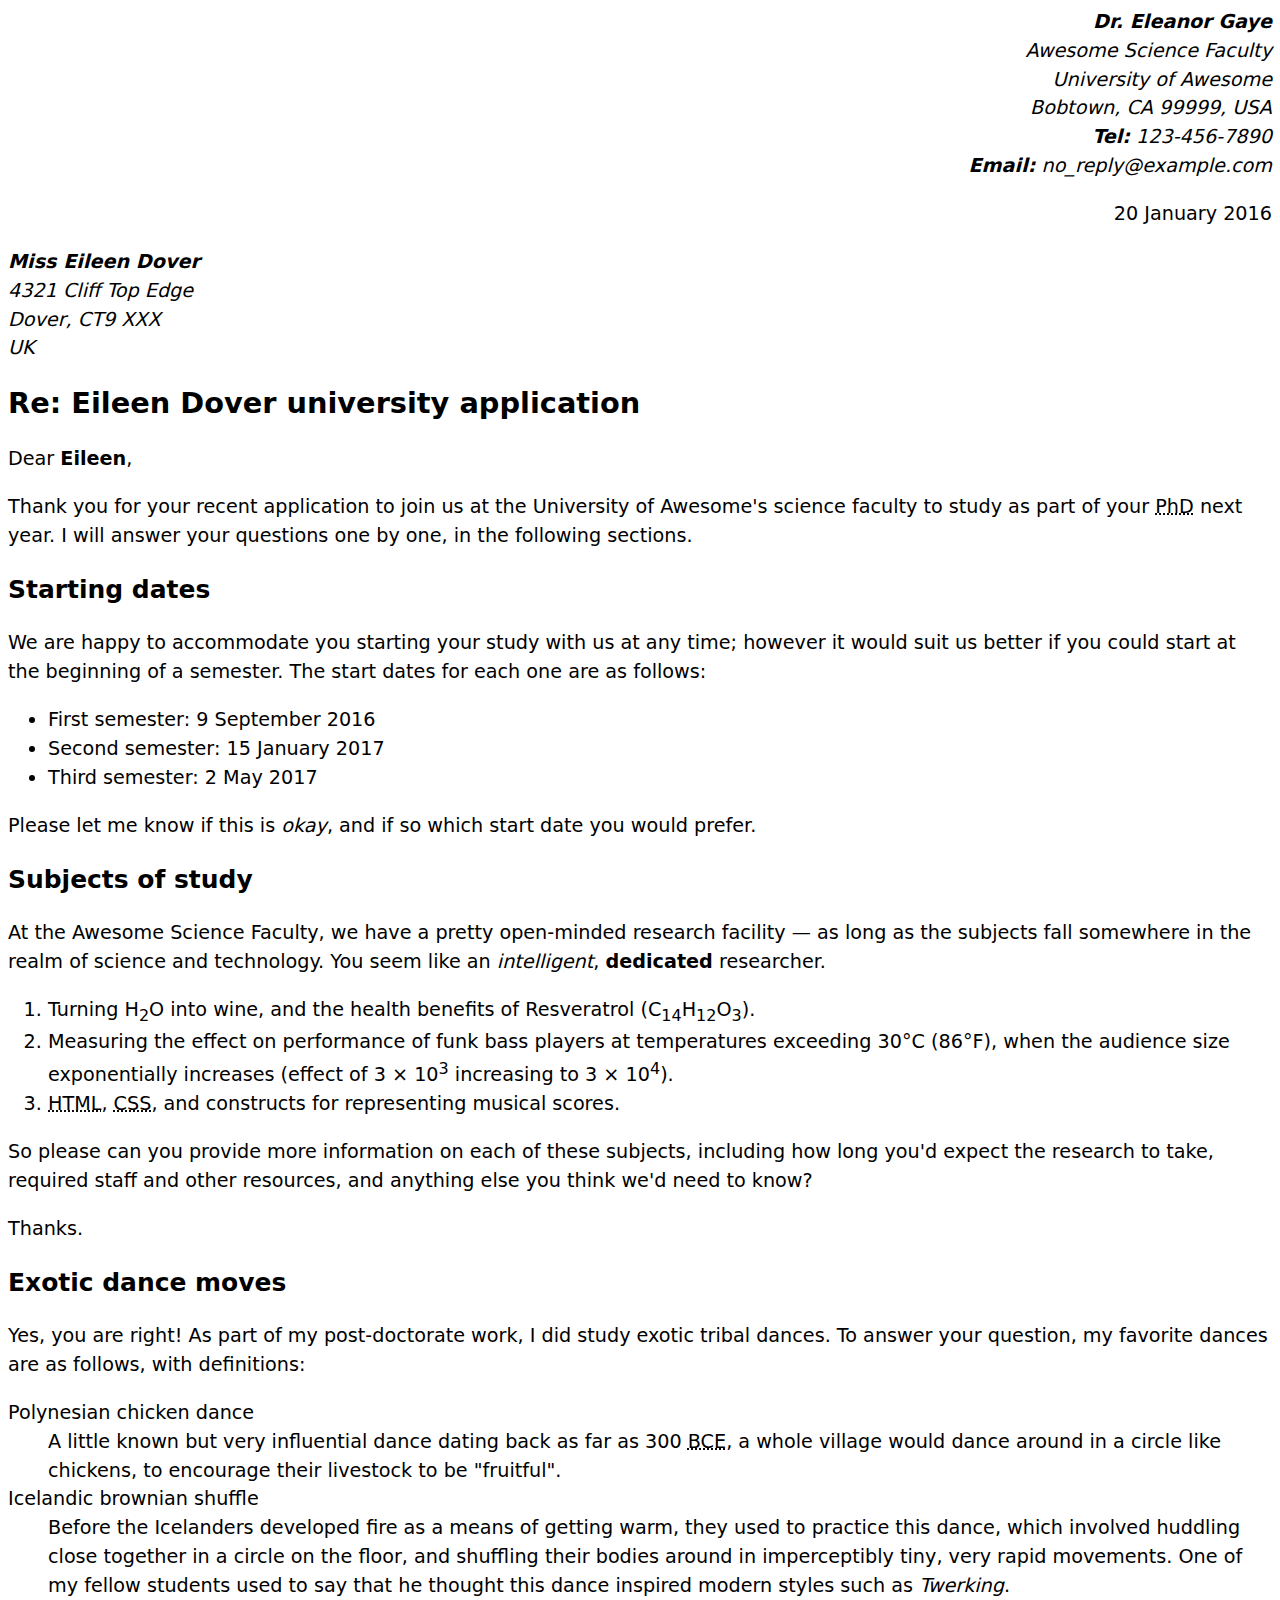
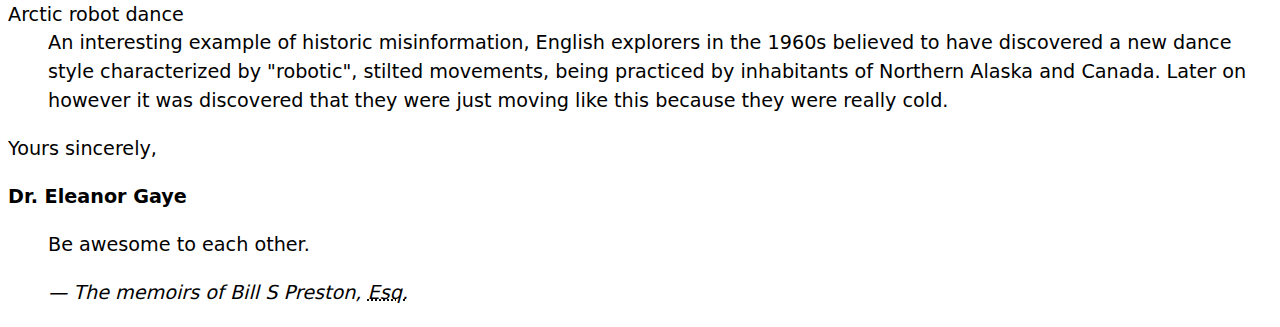
<file: Lab 1/Lab 1 part 1/index.html>
<!DOCTYPE html>
<html lang="en-US">
<head>
  <meta charset="utf-8">
  <meta name="author" content="Dr. Eleanor Gaye">
  <title>Awesome science application correspondence</title>

  <style>
    body {
      font: 1.2em / 1.5 system-ui;
    }

    .sender-column {
      text-align: right;
    }

    h1 {
      font-size: 1.5em;
    }

    h2 {
      font-size: 1.3em;
    }
  </style>

  <!--
  Name: Valerie Oniku
  File: index.html
  Date: 27 January 2026
  Description: Letter with required head metadata and internal CSS added.
  -->

</head>
<body>

  <address class="sender-column">
    <strong>Dr. Eleanor Gaye</strong><br>
    Awesome Science Faculty<br>
    University of Awesome<br>
    Bobtown, CA 99999, USA<br>
    <strong>Tel:</strong> 123-456-7890<br>
    <strong>Email:</strong> no_reply@example.com
  </address>

  <p class="sender-column">
    <time datetime="2016-01-20">20 January 2016</time>
  </p>

  <address>
    <strong>Miss Eileen Dover</strong><br>
    4321 Cliff Top Edge<br>
    Dover, CT9 XXX<br>
    UK
  </address>

  <h1>Re: Eileen Dover university application</h1>

  <p>Dear <strong>Eileen</strong>,</p>

  <p>
    Thank you for your recent application to join us at the University of Awesome's science faculty
    to study as part of your <abbr title="Doctor of Philosophy">PhD</abbr> next year.
    I will answer your questions one by one, in the following sections.
  </p>

  <h2>Starting dates</h2>

  <p>
    We are happy to accommodate you starting your study with us at any time; however it would suit
    us better if you could start at the beginning of a semester.
    The start dates for each one are as follows:
  </p>

  <ul>
    <li>First semester: <time datetime="2016-09-09">9 September 2016</time></li>
    <li>Second semester: <time datetime="2017-01-15">15 January 2017</time></li>
    <li>Third semester: <time datetime="2017-05-02">2 May 2017</time></li>
  </ul>

  <p>Please let me know if this is <em>okay</em>, and if so which start date you would prefer.</p>

  <h2>Subjects of study</h2>

  <p>
    At the Awesome Science Faculty, we have a pretty open-minded research facility — as long as the
    subjects fall somewhere in the realm of science and technology.
    You seem like an <em>intelligent</em>, <strong>dedicated</strong> researcher.
  </p>

  <ol>
    <li>
      Turning H<sub>2</sub>O into wine, and the health benefits of Resveratrol
      (C<sub>14</sub>H<sub>12</sub>O<sub>3</sub>).
    </li>
    <li>
      Measuring the effect on performance of funk bass players at temperatures exceeding 30°C (86°F),
      when the audience size exponentially increases (effect of 3 × 10<sup>3</sup> increasing to
      3 × 10<sup>4</sup>).
    </li>
    <li>
      <abbr title="HyperText Markup Language">HTML</abbr>,
      <abbr title="Cascading Style Sheets">CSS</abbr>, and constructs for representing musical scores.
    </li>
  </ol>

  <p>
    So please can you provide more information on each of these subjects, including how long you'd
    expect the research to take, required staff and other resources, and anything else you think
    we'd need to know?
  </p>

  <p>Thanks.</p>

  <h2>Exotic dance moves</h2>

  <p>
    Yes, you are right! As part of my post-doctorate work, I did study exotic tribal dances.
    To answer your question, my favorite dances are as follows, with definitions:
  </p>

  <dl>
    <dt>Polynesian chicken dance</dt>
    <dd>
      A little known but very influential dance dating back as far as 300
      <abbr title="Before Common Era">BCE</abbr>, a whole village would dance around in a circle like
      chickens, to encourage their livestock to be "fruitful".
    </dd>

    <dt>Icelandic brownian shuffle</dt>
    <dd>
      Before the Icelanders developed fire as a means of getting warm, they used to practice this
      dance, which involved huddling close together in a circle on the floor, and shuffling their
      bodies around in imperceptibly tiny, very rapid movements.
      One of my fellow students used to say that he thought this dance inspired modern styles such as
      <em>Twerking</em>.
    </dd>

    <dt>Arctic robot dance</dt>
    <dd>
      An interesting example of historic misinformation, English explorers in the 1960s believed to
      have discovered a new dance style characterized by "robotic", stilted movements, being
      practiced by inhabitants of Northern Alaska and Canada.
      Later on however it was discovered that they were just moving like this because they were
      really cold.
    </dd>
  </dl>

  <p>Yours sincerely,</p>

  <p><strong>Dr. Eleanor Gaye</strong></p>

  <blockquote>
    <p>Be awesome to each other.</p>
    <cite>— The memoirs of Bill S Preston, <abbr title="Esquire">Esq.</abbr></cite>
  </blockquote>

</body>
</html>
</file>
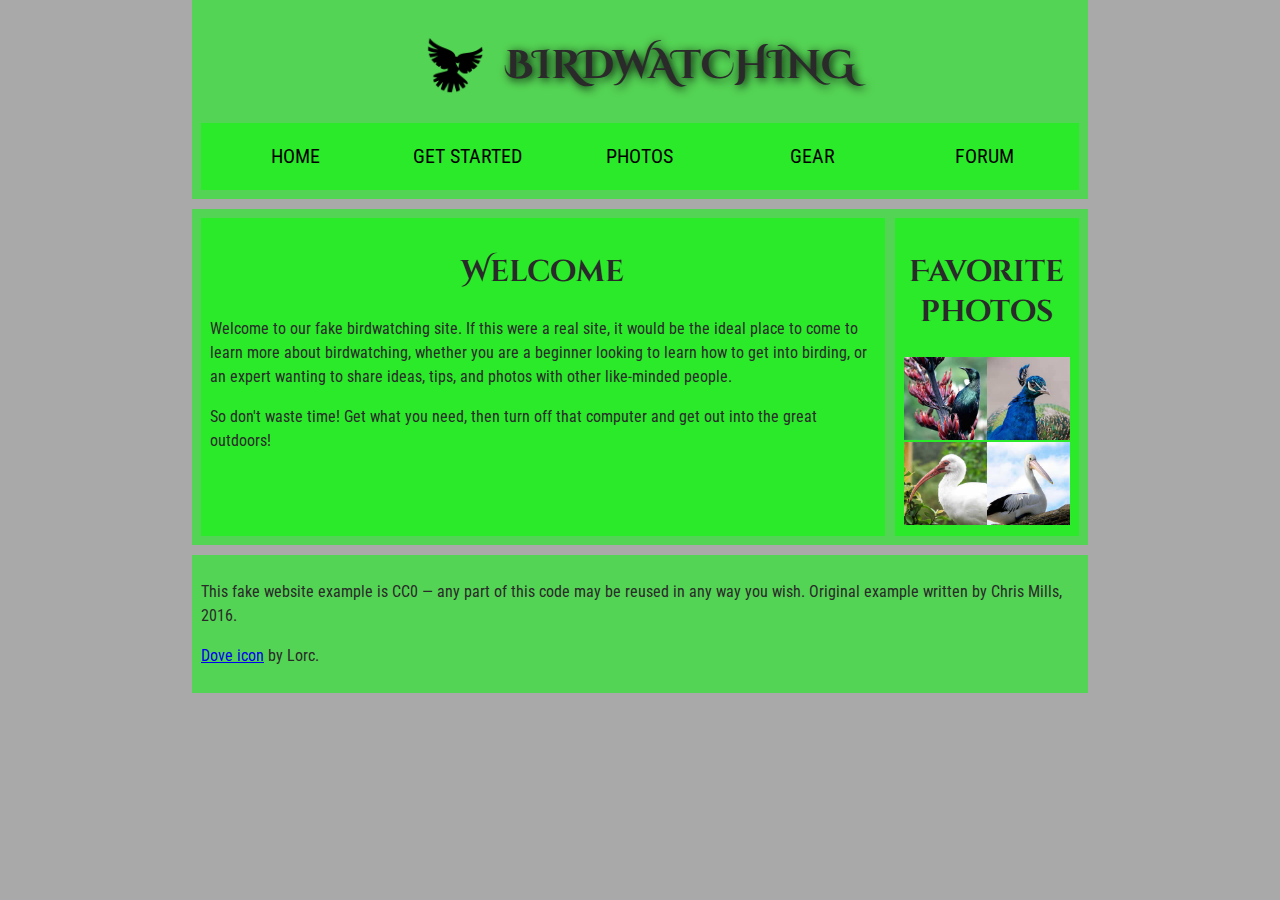
<file: Lab 1/Lab 1 part 2/index.html>
<!doctype html>
<html lang="en">
  <head>
    <meta charset="utf-8" />
    <title>Birdwatching</title>
    <link
      href="https://fonts.googleapis.com/css?family=Roboto+Condensed:300%7CCinzel+Decorative:700"
      rel="stylesheet" />
      <link rel="stylesheet" href="style.css">


<!--
    Name: Valerie Oniku
    File: index.html
    Date: 29 January 2026
    Description: Birdwatching starter page before structural semantic markup.
    -->

  </head> 

<body>

  <header>
    <h1>
  <img src="dove.png" alt="">
  Birdwatching
</h1>
    <nav>
  <ul>
    <li><a href="#">Home</a></li>
    <li><a href="#">Get started</a></li>
    <li><a href="#">Photos</a></li>
    <li><a href="#">Gear</a></li>
    <li><a href="#">Forum</a></li>
  </ul>
</nav>
  </header>

  <main>
    <article>
      <h2>Welcome</h2>

      <p>
        Welcome to our fake birdwatching site. If this were a real site, it
        would be the ideal place to come to learn more about birdwatching,
        whether you are a beginner looking to learn how to get into birding, or
        an expert wanting to share ideas, tips, and photos with other
        like-minded people.
      </p>

      <p>
        So don't waste time! Get what you need, then turn off that computer and
        get out into the great outdoors!
      </p>
    </article>

    <aside>
      <h2>Favorite photos</h2>
      <a href="favorite-bird-1.jpg">
  <img src="favorite-bird-1_th.jpg" alt="Small bird perched on a branch">
</a>

<a href="favorite-bird-2.jpg">
  <img src="favorite-bird-2_th.jpg" alt="Bird flying over water">
</a>

<a href="favorite-bird-3.jpg">
  <img src="favorite-bird-3_th.jpg" alt="Colorful bird sitting on a fence">
</a>

<a href="favorite-bird-4.jpg">
  <img src="favorite-bird-4_th.jpg" alt="Bird resting in tall grass">
</a>
    </aside>
  </main>

  <footer>
    <p>
      This fake website example is CC0 — any part of this code may be reused
      in any way you wish. Original example written by Chris Mills, 2016.
    </p>

    <p>
      <a href="http://game-icons.net/lorc/originals/dove.html">Dove icon</a>
      by Lorc.
    </p>
  </footer>

</body>
</html>
</file>
<file: Lab 1/Lab 1 part 2/style.css>
/*
Name: Val
File: style.css
Date: 29 January 2026
Description: Provided CSS for birdwatching layout challenge.
*/


body {
  margin: 0;
}

html {
  font-size: 10px;
  background-color: darkgrey;
}

body {
  width: 70%;
  min-width: 800px;
  margin: 0 auto;
}

/* || typography */

h1, h2 {
  font-family: "Cinzel Decorative", cursive;
  color: #2a2a2a;
}

p, li {
  font-family: "Roboto Condensed", sans-serif;
  color: #2a2a2a;
}

h1 {
  font-size: 4rem;
  text-align: center;
  text-shadow: 2px 2px 10px black;
}

h2 {
  font-size: 3rem;
  text-align: center;
}

p, li {
  font-size: 1.6rem;
  line-height: 1.5;
}

/* || header layout */

header {
  margin-bottom: 10px;
}

main, header, nav, article, aside, footer, section {
  background-color: #00ff0080;
  padding: 1%;
}

h1 {
  text-transform: uppercase;
  display: flex;
  align-items: center;
  justify-content: center;
  gap: 20px;
}

header img {
  height: 60px;
}

nav ul {
  padding: 0;
  list-style-type: none;
  display: flex;
}

nav li {
  text-align: center;
  flex: 1;
}

nav a {
  font-size: 2rem;
  text-transform: uppercase;
  text-decoration: none;
  color: black;
}

nav a:hover, nav a:focus {
  color: red;
}

/* || main layout */

main {
  display: flex;
  gap: 10px;
}

article {
  flex: 4;
}

aside {
  flex: 1;
}

aside a {
  display: block;
  float: left;
  width: 50%;
}

aside img {
  max-width: 100%;
}

footer {
  margin-top: 10px;
}
</file>
